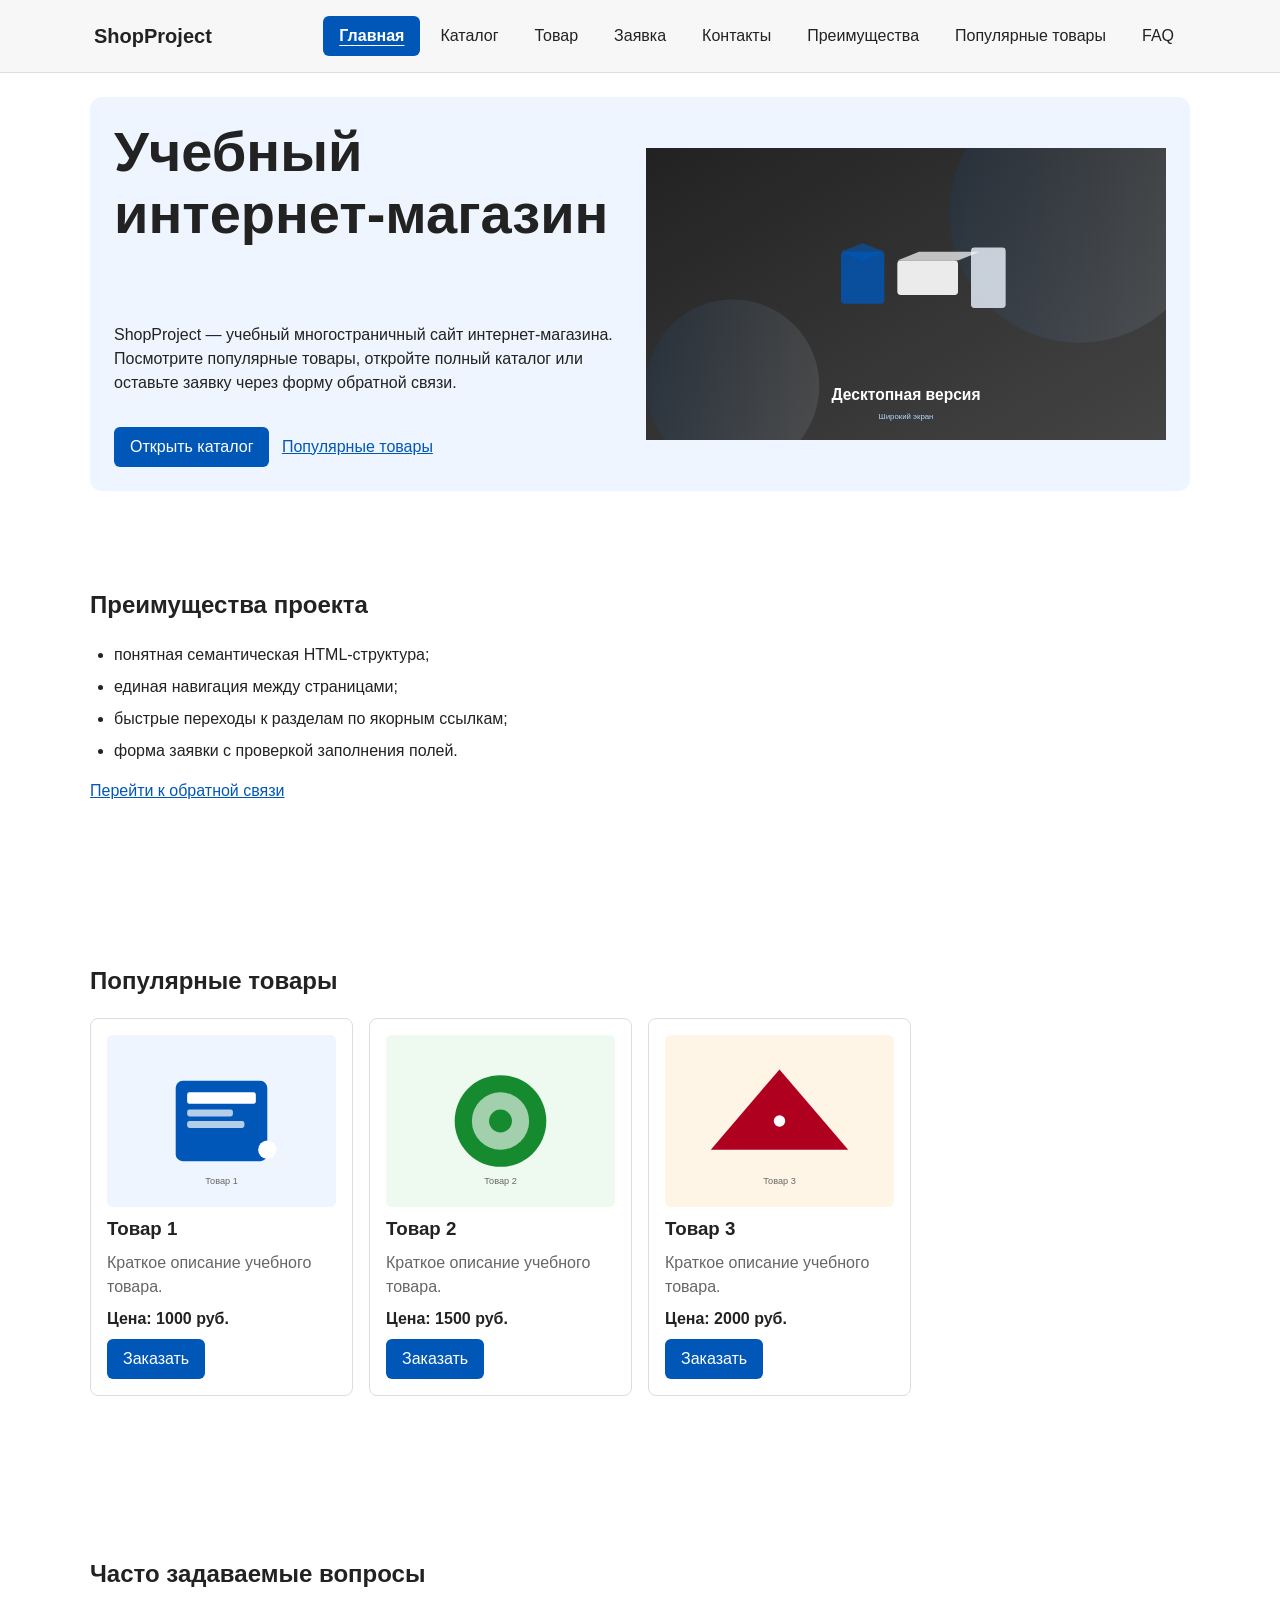
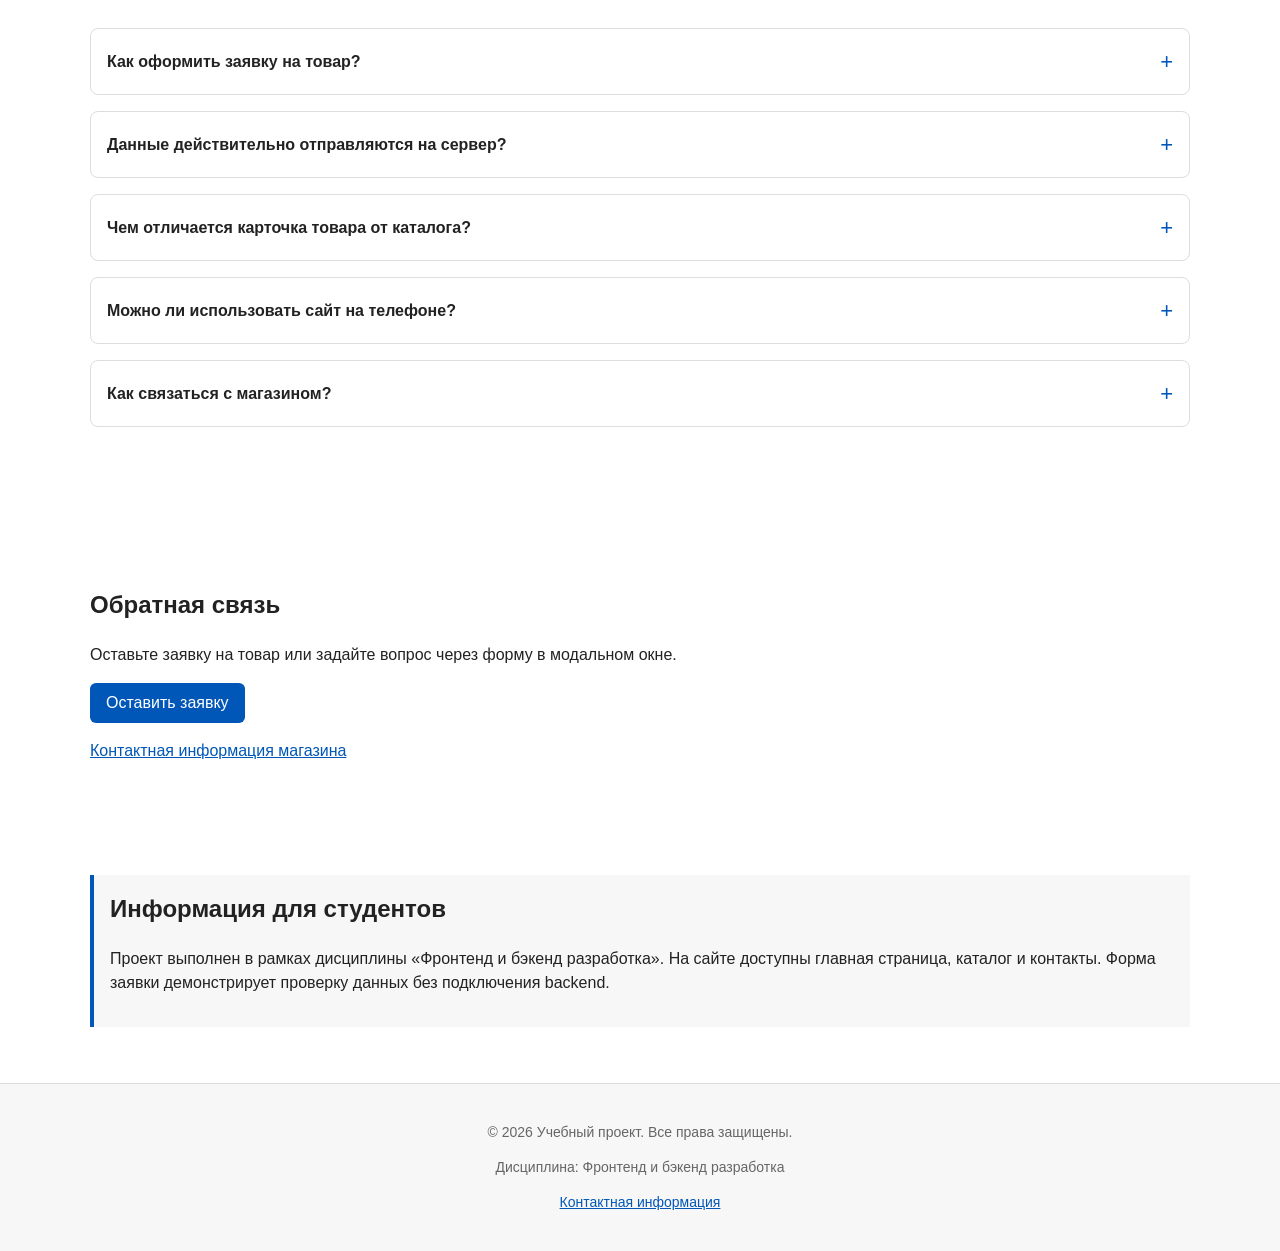
<file: index.html>
<!DOCTYPE html>
<html lang="ru">
<head>
  <meta charset="UTF-8">
  <meta name="viewport" content="width=device-width, initial-scale=1.0">
  <meta name="description" content="Учебный интернет-магазин ShopProject: популярные товары, преимущества проекта и форма обратной связи.">
  <title>Главная — Учебный интернет-магазин</title>
  <meta property="og:type" content="website">
  <meta property="og:locale" content="ru_RU">
  <meta property="og:site_name" content="ShopProject">
  <meta property="og:title" content="Главная — Учебный интернет-магазин">
  <meta property="og:description" content="Учебный интернет-магазин ShopProject: популярные товары, преимущества проекта и форма обратной связи.">
  <meta property="og:url" content="https://BroHeHosec.github.io/kr3-responsive-shop/">
  <meta property="og:image" content="https://BroHeHosec.github.io/kr3-responsive-shop/images/preview.svg">
  <meta property="og:image:width" content="1200">
  <meta property="og:image:height" content="630">
  <meta property="og:image:alt" content="ShopProject — учебный интернет-магазин">
  <link rel="stylesheet" href="css/style.css">
  <link rel="stylesheet" href="css/responsive.css">
  <script src="js/main.js" defer></script>
</head>
<body>
  <header class="site-header">
    <div class="site-header__inner">
      <a class="site-header__logo" href="index.html">ShopProject</a>
      <nav class="site-nav" aria-label="Основная навигация">
        <ul class="site-nav__list">
          <li class="site-nav__item">
            <a class="site-nav__link site-nav__link--active" href="index.html" aria-current="page">Главная</a>
          </li>
          <li class="site-nav__item">
            <a class="site-nav__link" href="catalog.html">Каталог</a>
          </li>
          <li class="site-nav__item">
            <a class="site-nav__link" href="product.html">Товар</a>
          </li>
          <li class="site-nav__item">
            <a class="site-nav__link" href="order.html">Заявка</a>
          </li>
          <li class="site-nav__item">
            <a class="site-nav__link" href="contacts.html">Контакты</a>
          </li>
          <li class="site-nav__item">
            <a class="site-nav__link" href="#advantages">Преимущества</a>
          </li>
          <li class="site-nav__item">
            <a class="site-nav__link" href="#popular">Популярные товары</a>
          </li>
          <li class="site-nav__item">
            <a class="site-nav__link" href="#faq">FAQ</a>
          </li>
        </ul>
      </nav>
    </div>
  </header>

  <main>
    <!-- Hero-блок с адаптивной сеткой и картинками <picture> -->
    <section class="hero">
      <div class="hero__content">
        <h1 class="hero__title">Учебный интернет-магазин</h1>
        <p class="hero__description">
          ShopProject — учебный многостраничный сайт интернет-магазина.
          Посмотрите популярные товары, откройте полный каталог
          или оставьте заявку через форму обратной связи.
        </p>
        <div>
          <a class="button button--primary" href="catalog.html">Открыть каталог</a>
          <a class="hero__link" href="#popular">Популярные товары</a>
        </div>
      </div>
      <picture>
        <source media="(min-width: 1200px)" srcset="images/hero-desktop.svg">
        <source media="(min-width: 768px)" srcset="images/hero-tablet.svg">
        <img
          class="hero__image"
          src="images/hero-mobile.svg"
          alt="Каталог учебных товаров"
          width="640"
          height="360"
          loading="lazy"
        >
      </picture>
    </section>

    <section class="section" id="advantages">
      <h2 class="section__title">Преимущества проекта</h2>
      <ul class="advantages__list">
        <li class="advantages__item">понятная семантическая HTML-структура;</li>
        <li class="advantages__item">единая навигация между страницами;</li>
        <li class="advantages__item">быстрые переходы к разделам по якорным ссылкам;</li>
        <li class="advantages__item">форма заявки с проверкой заполнения полей.</li>
      </ul>
      <a href="#contacts">Перейти к обратной связи</a>
    </section>

    <section class="section" id="popular">
      <h2 class="section__title">Популярные товары</h2>
      <div class="products-grid">
        <article class="product-card">
          <img
            class="product-card__image"
            src="images/product-1.svg"
            srcset="images/product-1.svg 400w"
            sizes="(max-width: 639px) 100vw, (max-width: 1023px) 50vw, 33vw"
            alt="Изображение товара 1"
            width="400"
            height="300"
            loading="lazy"
          >
          <h3 class="product-card__title">Товар 1</h3>
          <p class="product-card__description">Краткое описание учебного товара.</p>
          <p class="product-card__price">Цена: 1000 руб.</p>
          <button class="button button--primary product-card__button" type="button" data-product="Товар 1">
            Заказать
          </button>
        </article>

        <article class="product-card">
          <img
            class="product-card__image"
            src="images/product-2.svg"
            srcset="images/product-2.svg 400w"
            sizes="(max-width: 639px) 100vw, (max-width: 1023px) 50vw, 33vw"
            alt="Изображение товара 2"
            width="400"
            height="300"
            loading="lazy"
          >
          <h3 class="product-card__title">Товар 2</h3>
          <p class="product-card__description">Краткое описание учебного товара.</p>
          <p class="product-card__price">Цена: 1500 руб.</p>
          <button class="button button--primary product-card__button" type="button" data-product="Товар 2">
            Заказать
          </button>
        </article>

        <article class="product-card">
          <img
            class="product-card__image"
            src="images/product-3.svg"
            srcset="images/product-3.svg 400w"
            sizes="(max-width: 639px) 100vw, (max-width: 1023px) 50vw, 33vw"
            alt="Изображение товара 3"
            width="400"
            height="300"
            loading="lazy"
          >
          <h3 class="product-card__title">Товар 3</h3>
          <p class="product-card__description">Краткое описание учебного товара.</p>
          <p class="product-card__price">Цена: 2000 руб.</p>
          <button class="button button--primary product-card__button" type="button" data-product="Товар 3">
            Заказать
          </button>
        </article>
      </div>
    </section>

    <section class="section faq" id="faq">
      <h2 class="section__title">Часто задаваемые вопросы</h2>

      <details class="faq__item">
        <summary class="faq__question">Как оформить заявку на товар?</summary>
        <div class="faq__answer">
          <p>
            Нажмите кнопку «Заказать» в карточке товара — откроется модальное окно
            с формой заявки. Либо перейдите на страницу
            <a href="order.html">Заявка</a> и заполните форму прямо на странице.
          </p>
        </div>
      </details>

      <details class="faq__item">
        <summary class="faq__question">Данные действительно отправляются на сервер?</summary>
        <div class="faq__answer">
          <p>
            Нет. Это учебный проект: форма проверяет заполнение полей и показывает
            сообщение об успехе, но данные никуда не отправляются — backend не подключён.
          </p>
        </div>
      </details>

      <details class="faq__item">
        <summary class="faq__question">Чем отличается карточка товара от каталога?</summary>
        <div class="faq__answer">
          <p>
            <a href="catalog.html">Каталог</a> показывает список товаров сеткой,
            а <a href="product.html">карточка товара</a> — подробную информацию
            о конкретной позиции: описание, цену и таблицу характеристик.
          </p>
        </div>
      </details>

      <details class="faq__item">
        <summary class="faq__question">Можно ли использовать сайт на телефоне?</summary>
        <div class="faq__answer">
          <p>
            Да. Сетка карточек и раскладка каталога адаптируются под ширину экрана:
            на узких устройствах карточки выстраиваются в одну колонку,
            а фильтры перемещаются над списком товаров.
          </p>
        </div>
      </details>

      <details class="faq__item">
        <summary class="faq__question">Как связаться с магазином?</summary>
        <div class="faq__answer">
          <p>
            Телефон и e-mail указаны на <a href="contacts.html">странице контактов</a>.
            Там же можно перейти к форме заявки.
          </p>
        </div>
      </details>
    </section>

    <section class="section" id="contacts">
      <h2 class="section__title">Обратная связь</h2>
      <p>Оставьте заявку на товар или задайте вопрос через форму в модальном окне.</p>
      <button class="button button--primary" type="button" data-open-order>Оставить заявку</button>
      <p><a href="contacts.html">Контактная информация магазина</a></p>
      <p
        class="success-message"
        id="success-message"
        role="status"
        aria-live="polite"
        hidden
      >
        Заявка проверена. В учебной версии данные не отправляются на сервер.
      </p>
    </section>

    <aside class="aside-info">
      <h2 class="aside-info__title">Информация для студентов</h2>
      <p>
        Проект выполнен в рамках дисциплины «Фронтенд и бэкенд разработка».
        На сайте доступны главная страница, каталог и контакты.
        Форма заявки демонстрирует проверку данных без подключения backend.
      </p>
    </aside>
  </main>

  <footer class="site-footer">
    <div class="site-footer__inner">
      <p>&copy; 2026 Учебный проект. Все права защищены.</p>
      <p>Дисциплина: Фронтенд и бэкенд разработка</p>
      <p><a href="contacts.html">Контактная информация</a></p>
    </div>
  </footer>

  <!-- Модальное окно -->
  <dialog
    class="order-dialog"
    id="order-dialog"
    aria-labelledby="order-dialog-title"
    aria-describedby="order-dialog-description"
  >
    <h2 class="order-dialog__title" id="order-dialog-title" tabindex="-1" autofocus>Оформление заявки</h2>

    <p id="order-dialog-description" class="order-dialog__description">
      Заполните форму — мы свяжемся с вами для уточнения деталей заказа.
      Поля, отмеченные звёздочкой, обязательны.
    </p>

    <form class="order-form" id="order-form" action="#" method="post" novalidate>
      <input id="selected-product" name="selected-product" type="hidden">

      <div class="order-form__field">
        <label class="order-form__label" for="order-name">Имя *</label>
        <input
          class="order-form__input"
          id="order-name"
          name="name"
          type="text"
          placeholder="Введите ваше имя"
          minlength="2"
          autocomplete="given-name"
          required
          aria-required="true"
          aria-invalid="false"
        >
      </div>

      <div class="order-form__field">
        <label class="order-form__label" for="order-email">E-mail *</label>
        <input
          class="order-form__input"
          id="order-email"
          name="email"
          type="email"
          placeholder="example@mail.ru"
          autocomplete="email"
          required
          aria-required="true"
          aria-invalid="false"
        >
      </div>

      <div class="order-form__field">
        <label class="order-form__label" for="order-phone">Телефон *</label>
        <input
          class="order-form__input"
          id="order-phone"
          name="phone"
          type="tel"
          inputmode="tel"
          placeholder="+7 (900) 000-00-00"
          pattern="^\+7 \(\d{3}\) \d{3}-\d{2}-\d{2}$"
          autocomplete="tel"
          required
          aria-required="true"
          aria-invalid="false"
          aria-describedby="order-phone-hint"
        >
        <small class="order-form__hint" id="order-phone-hint">Формат: +7 (900) 000-00-00</small>
      </div>

      <div class="order-form__field">
        <label class="order-form__label" for="order-date">Дата связи</label>
        <input
          class="order-form__input"
          id="order-date"
          name="date"
          type="date"
          aria-invalid="false"
        >
      </div>

      <div class="order-form__field">
        <label class="order-form__label" for="order-topic">Тема заявки *</label>
        <select
          class="order-form__input"
          id="order-topic"
          name="topic"
          required
          aria-required="true"
          aria-invalid="false"
        >
          <option value="">Выберите тему</option>
          <option value="product">Заказ товара</option>
          <option value="consultation">Консультация</option>
          <option value="delivery">Доставка</option>
        </select>
      </div>

      <div class="order-form__field order-form__field--wide">
        <label class="order-form__label" for="order-comment">Комментарий</label>
        <textarea
          class="order-form__input order-form__textarea"
          id="order-comment"
          name="comment"
          rows="4"
          placeholder="Укажите дополнительную информацию"
          aria-invalid="false"
        ></textarea>
      </div>

      <div class="order-form__field order-form__field--checkbox">
        <label class="order-form__label order-form__label--checkbox">
          <input
            id="order-agreement"
            name="agreement"
            type="checkbox"
            required
            aria-required="true"
            aria-invalid="false"
          >
          Я согласен на обработку данных *
        </label>
      </div>

      <div class="order-form__actions">
        <button class="button button--secondary" type="button" id="close-order-dialog">Закрыть</button>
        <button class="button button--primary" type="submit">Отправить заявку</button>
      </div>
    </form>
  </dialog>

  <button class="to-top" type="button" aria-label="Наверх" hidden>↑</button>
</body>
</html>
</file>
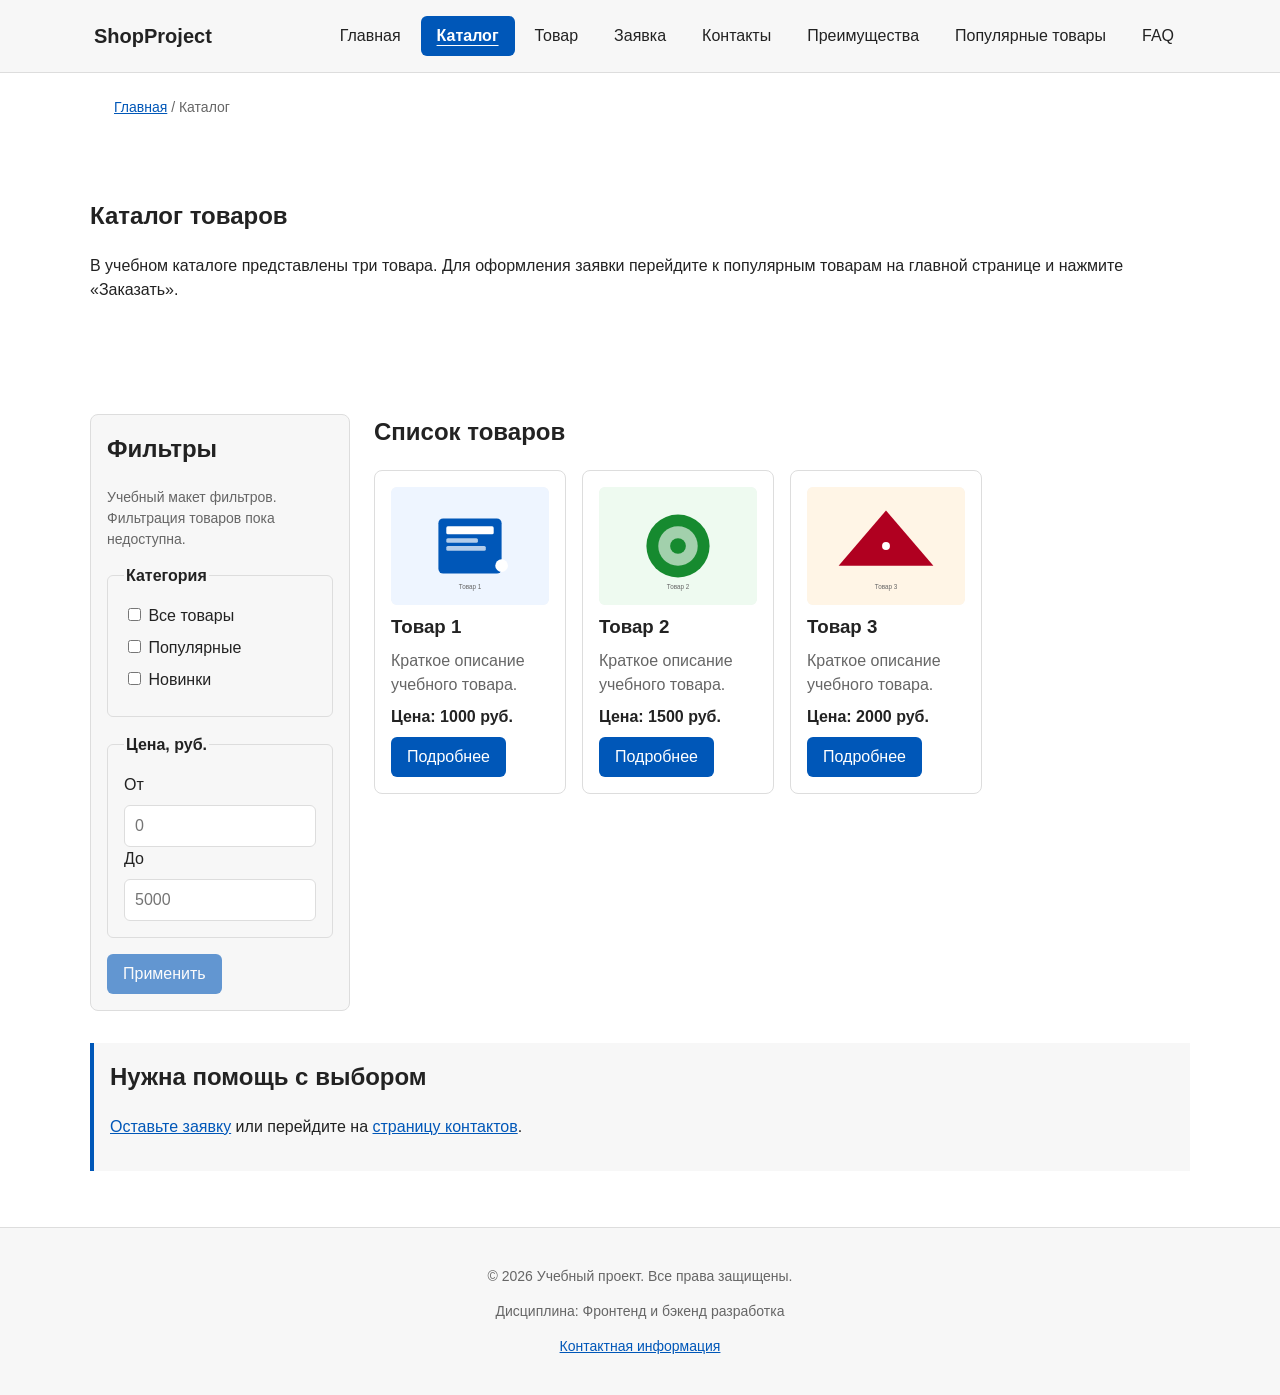
<file: catalog.html>
<!DOCTYPE html>
<html lang="ru">
<head>
  <meta charset="UTF-8">
  <meta name="viewport" content="width=device-width, initial-scale=1.0">
  <meta name="description" content="Каталог товаров ShopProject: описания, цены и переход к оформлению заявки на главной странице.">
  <title>Каталог товаров — Учебный интернет-магазин</title>
  <meta property="og:type" content="website">
  <meta property="og:locale" content="ru_RU">
  <meta property="og:site_name" content="ShopProject">
  <meta property="og:title" content="Каталог товаров — Учебный интернет-магазин">
  <meta property="og:description" content="Каталог товаров ShopProject: описания, цены и переход к оформлению заявки на главной странице.">
  <meta property="og:url" content="https://BroHeHosec.github.io/kr3-responsive-shop/catalog.html">
  <meta property="og:image" content="https://BroHeHosec.github.io/kr3-responsive-shop/images/preview.svg">
  <meta property="og:image:width" content="1200">
  <meta property="og:image:height" content="630">
  <meta property="og:image:alt" content="ShopProject — учебный интернет-магазин">
  <link rel="stylesheet" href="css/style.css">
  <link rel="stylesheet" href="css/responsive.css">
  <script src="js/main.js" defer></script>
</head>
<body>
  <header class="site-header">
    <div class="site-header__inner">
      <a class="site-header__logo" href="index.html">ShopProject</a>
      <nav class="site-nav" aria-label="Основная навигация">
        <ul class="site-nav__list">
          <li class="site-nav__item">
            <a class="site-nav__link" href="index.html">Главная</a>
          </li>
          <li class="site-nav__item">
            <a class="site-nav__link site-nav__link--active" href="catalog.html" aria-current="page">Каталог</a>
          </li>
          <li class="site-nav__item">
            <a class="site-nav__link" href="product.html">Товар</a>
          </li>
          <li class="site-nav__item">
            <a class="site-nav__link" href="order.html">Заявка</a>
          </li>
          <li class="site-nav__item">
            <a class="site-nav__link" href="contacts.html">Контакты</a>
          </li>
          <li class="site-nav__item">
            <a class="site-nav__link" href="index.html#advantages">Преимущества</a>
          </li>
          <li class="site-nav__item">
            <a class="site-nav__link" href="index.html#popular">Популярные товары</a>
          </li>
          <li class="site-nav__item">
            <a class="site-nav__link" href="index.html#faq">FAQ</a>
          </li>
        </ul>
      </nav>
    </div>
  </header>

  <main>
    <nav class="breadcrumbs" aria-label="Хлебные крошки">
      <a class="breadcrumbs__link" href="index.html">Главная</a>
      <span class="breadcrumbs__current" aria-current="page">Каталог</span>
    </nav>

    <section class="section">
      <h1 class="section__title">Каталог товаров</h1>
      <p>
        В учебном каталоге представлены три товара.
        Для оформления заявки перейдите к популярным товарам
        на главной странице и нажмите «Заказать».
      </p>
    </section>

    <div class="catalog-layout">
      <aside class="catalog-filters" aria-labelledby="filters-title">
        <h2 class="catalog-filters__title" id="filters-title">Фильтры</h2>
        <p id="filters-note" class="catalog-filters__note">
          Учебный макет фильтров. Фильтрация товаров пока недоступна.
        </p>
        <form class="catalog-filters__form" action="catalog.html" method="get" aria-describedby="filters-note">
          <fieldset class="catalog-filters__group">
            <legend class="catalog-filters__legend">Категория</legend>
            <label class="catalog-filters__option">
              <input type="checkbox" name="category" value="all">
              Все товары
            </label>
            <label class="catalog-filters__option">
              <input type="checkbox" name="category" value="popular">
              Популярные
            </label>
            <label class="catalog-filters__option">
              <input type="checkbox" name="category" value="new">
              Новинки
            </label>
          </fieldset>

          <fieldset class="catalog-filters__group">
            <legend class="catalog-filters__legend">Цена, руб.</legend>
            <label class="catalog-filters__label" for="price-from">От</label>
            <input class="catalog-filters__input" id="price-from" name="price-from" type="number" min="0" placeholder="0">
            <label class="catalog-filters__label" for="price-to">До</label>
            <input class="catalog-filters__input" id="price-to" name="price-to" type="number" min="0" placeholder="5000">
          </fieldset>

          <button class="button button--primary" type="submit" disabled>Применить</button>
        </form>
      </aside>

      <section class="catalog-products" aria-labelledby="products-title">
        <h2 class="catalog-products__title" id="products-title">Список товаров</h2>
        <div class="products-grid">
          <article class="product-card">
            <img
              class="product-card__image"
              src="images/product-1.svg"
              srcset="images/product-1.svg 400w"
              sizes="(max-width: 767px) 100vw, (max-width: 1023px) 50vw, 33vw"
              alt="Изображение товара 1"
              width="400"
              height="300"
              loading="lazy"
            >
            <h3 class="product-card__title">Товар 1</h3>
            <p class="product-card__description">Краткое описание учебного товара.</p>
            <p class="product-card__price">Цена: 1000 руб.</p>
            <a class="button button--primary product-card__link" href="product.html">Подробнее</a>
          </article>

          <article class="product-card">
            <img
              class="product-card__image"
              src="images/product-2.svg"
              srcset="images/product-2.svg 400w"
              sizes="(max-width: 767px) 100vw, (max-width: 1023px) 50vw, 33vw"
              alt="Изображение товара 2"
              width="400"
              height="300"
              loading="lazy"
            >
            <h3 class="product-card__title">Товар 2</h3>
            <p class="product-card__description">Краткое описание учебного товара.</p>
            <p class="product-card__price">Цена: 1500 руб.</p>
            <a class="button button--primary product-card__link" href="product.html">Подробнее</a>
          </article>

          <article class="product-card">
            <img
              class="product-card__image"
              src="images/product-3.svg"
              srcset="images/product-3.svg 400w"
              sizes="(max-width: 767px) 100vw, (max-width: 1023px) 50vw, 33vw"
              alt="Изображение товара 3"
              width="400"
              height="300"
              loading="lazy"
            >
            <h3 class="product-card__title">Товар 3</h3>
            <p class="product-card__description">Краткое описание учебного товара.</p>
            <p class="product-card__price">Цена: 2000 руб.</p>
            <a class="button button--primary product-card__link" href="product.html">Подробнее</a>
          </article>
        </div>
      </section>
    </div>

    <aside class="aside-info">
      <h2 class="aside-info__title">Нужна помощь с выбором</h2>
      <p>
        <a href="order.html">Оставьте заявку</a>
        или перейдите на <a href="contacts.html">страницу контактов</a>.
      </p>
    </aside>
  </main>

  <footer class="site-footer">
    <div class="site-footer__inner">
      <p>&copy; 2026 Учебный проект. Все права защищены.</p>
      <p>Дисциплина: Фронтенд и бэкенд разработка</p>
      <p><a href="contacts.html">Контактная информация</a></p>
    </div>
  </footer>

  <button class="to-top" type="button" aria-label="Наверх" hidden>↑</button>
</body>
</html>
</file>
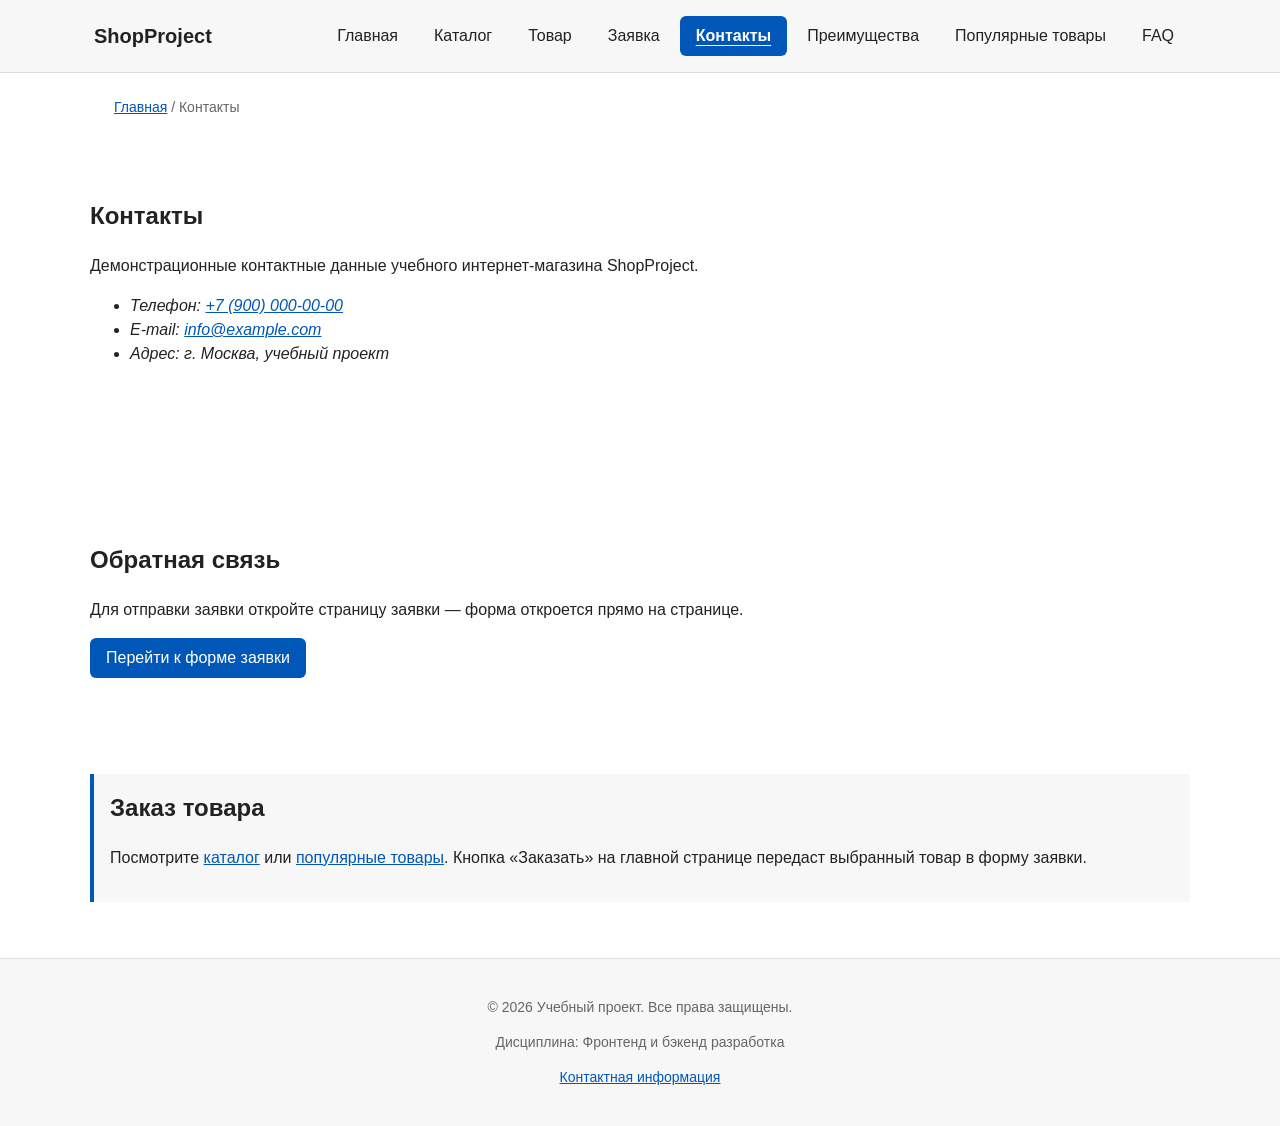
<file: contacts.html>
<!DOCTYPE html>
<html lang="ru">
<head>
  <meta charset="UTF-8">
  <meta name="viewport" content="width=device-width, initial-scale=1.0">
  <meta name="description" content="Контакты учебного магазина ShopProject: телефон, электронная почта, адрес и переход к форме обратной связи.">
  <title>Контакты — Учебный интернет-магазин</title>
  <meta property="og:type" content="website">
  <meta property="og:locale" content="ru_RU">
  <meta property="og:site_name" content="ShopProject">
  <meta property="og:title" content="Контакты — Учебный интернет-магазин">
  <meta property="og:description" content="Контакты учебного магазина ShopProject: телефон, электронная почта, адрес и переход к форме обратной связи.">
  <meta property="og:url" content="https://BroHeHosec.github.io/kr3-responsive-shop/contacts.html">
  <meta property="og:image" content="https://BroHeHosec.github.io/kr3-responsive-shop/images/preview.svg">
  <meta property="og:image:width" content="1200">
  <meta property="og:image:height" content="630">
  <meta property="og:image:alt" content="ShopProject — учебный интернет-магазин">
  <link rel="stylesheet" href="css/style.css">
  <link rel="stylesheet" href="css/responsive.css">
  <script src="js/main.js" defer></script>
</head>
<body>
  <header class="site-header">
    <div class="site-header__inner">
      <a class="site-header__logo" href="index.html">ShopProject</a>
      <nav class="site-nav" aria-label="Основная навигация">
        <ul class="site-nav__list">
          <li class="site-nav__item">
            <a class="site-nav__link" href="index.html">Главная</a>
          </li>
          <li class="site-nav__item">
            <a class="site-nav__link" href="catalog.html">Каталог</a>
          </li>
          <li class="site-nav__item">
            <a class="site-nav__link" href="product.html">Товар</a>
          </li>
          <li class="site-nav__item">
            <a class="site-nav__link" href="order.html">Заявка</a>
          </li>
          <li class="site-nav__item">
            <a class="site-nav__link site-nav__link--active" href="contacts.html" aria-current="page">Контакты</a>
          </li>
          <li class="site-nav__item">
            <a class="site-nav__link" href="index.html#advantages">Преимущества</a>
          </li>
          <li class="site-nav__item">
            <a class="site-nav__link" href="index.html#popular">Популярные товары</a>
          </li>
          <li class="site-nav__item">
            <a class="site-nav__link" href="index.html#faq">FAQ</a>
          </li>
        </ul>
      </nav>
    </div>
  </header>

  <main>
    <nav class="breadcrumbs" aria-label="Хлебные крошки">
      <a class="breadcrumbs__link" href="index.html">Главная</a>
      <span class="breadcrumbs__current" aria-current="page">Контакты</span>
    </nav>

    <section class="section">
      <h1 class="section__title">Контакты</h1>
      <p>Демонстрационные контактные данные учебного интернет-магазина ShopProject.</p>
      <address class="contact-details">
        <ul class="contact-details__list">
          <li class="contact-details__item">Телефон: <a href="tel:+79000000000">+7 (900) 000-00-00</a></li>
          <li class="contact-details__item">E-mail: <a href="mailto:info@example.com">info@example.com</a></li>
          <li class="contact-details__item">Адрес: г. Москва, учебный проект</li>
        </ul>
      </address>
    </section>

    <section class="section" id="feedback">
      <h2 class="section__title">Обратная связь</h2>
      <p>
        Для отправки заявки откройте страницу заявки — форма откроется прямо на странице.
      </p>
      <a class="button button--primary" href="order.html">Перейти к форме заявки</a>
    </section>

    <aside class="aside-info">
      <h2 class="aside-info__title">Заказ товара</h2>
      <p>
        Посмотрите <a href="catalog.html">каталог</a> или
        <a href="index.html#popular">популярные товары</a>.
        Кнопка «Заказать» на главной странице передаст выбранный товар в форму заявки.
      </p>
    </aside>
  </main>

  <footer class="site-footer">
    <div class="site-footer__inner">
      <p>&copy; 2026 Учебный проект. Все права защищены.</p>
      <p>Дисциплина: Фронтенд и бэкенд разработка</p>
      <p><a href="contacts.html">Контактная информация</a></p>
    </div>
  </footer>

  <button class="to-top" type="button" aria-label="Наверх" hidden>↑</button>
</body>
</html>
</file>
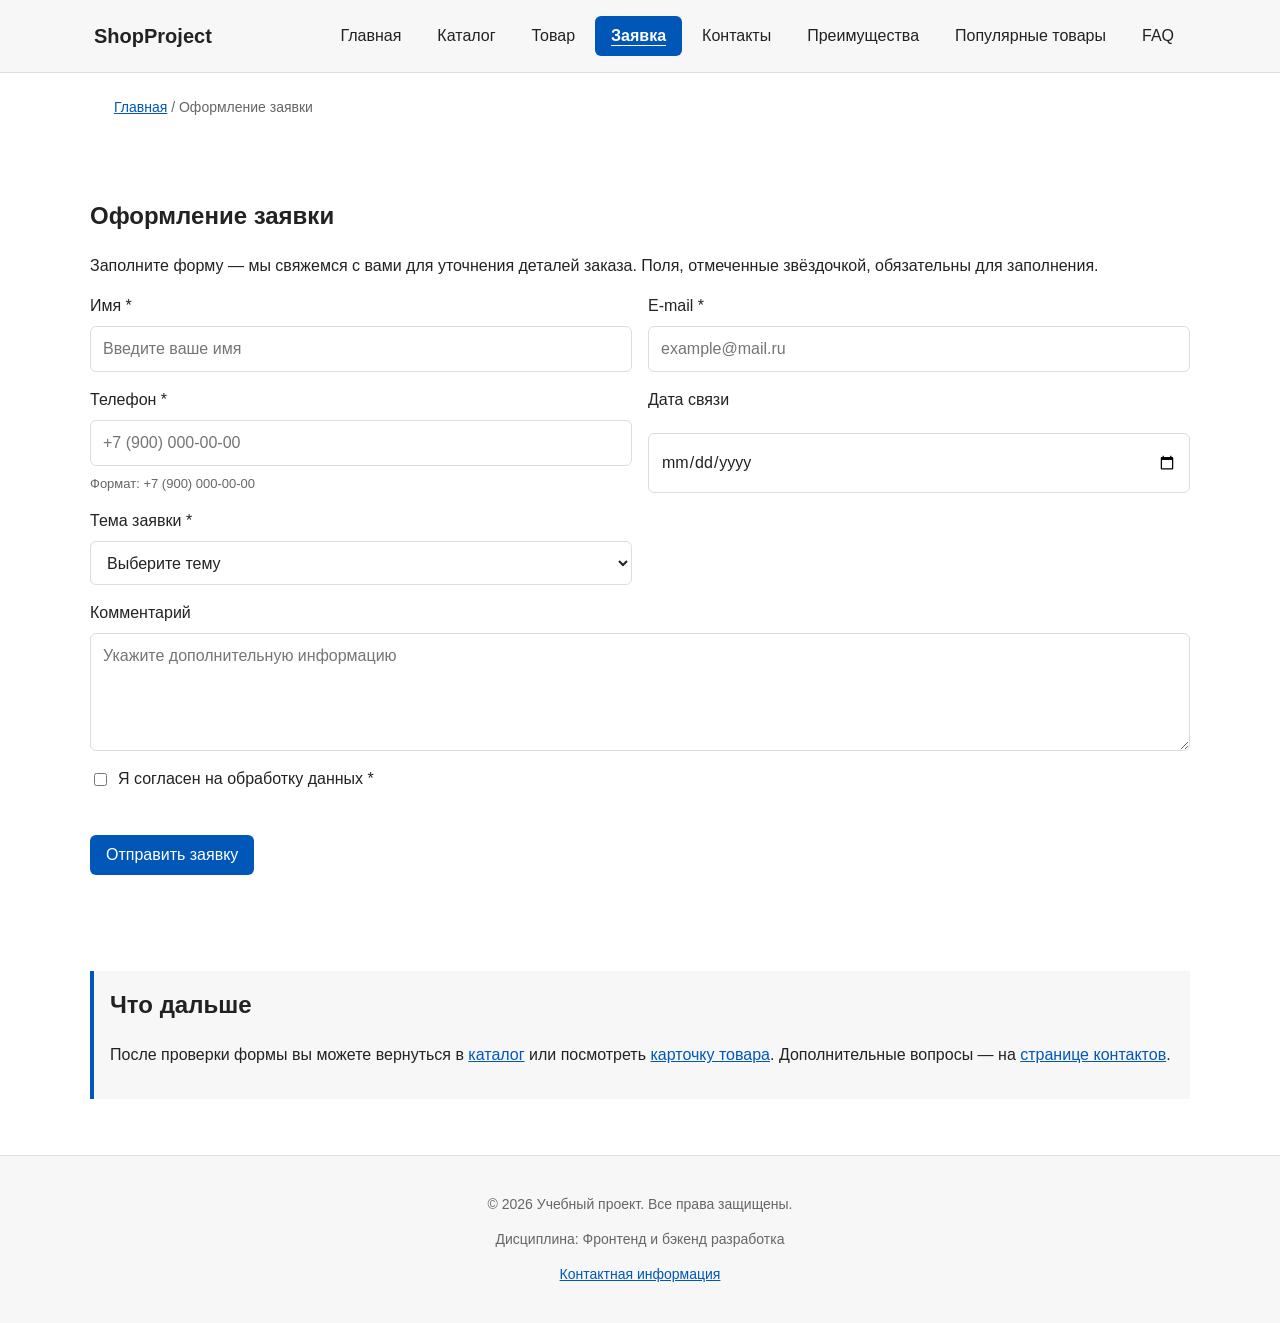
<file: order.html>
<!DOCTYPE html>
<html lang="ru">
<head>
  <meta charset="UTF-8">
  <meta name="viewport" content="width=device-width, initial-scale=1.0">
  <meta name="description" content="Оформление заявки на товар ShopProject: форма заявки с проверкой полей и сообщением об успешной отправке.">
  <title>Оформление заявки — Учебный интернет-магазин</title>
  <meta property="og:type" content="website">
  <meta property="og:locale" content="ru_RU">
  <meta property="og:site_name" content="ShopProject">
  <meta property="og:title" content="Оформление заявки — Учебный интернет-магазин">
  <meta property="og:description" content="Оформление заявки на товар ShopProject: форма заявки с проверкой полей и сообщением об успешной отправке.">
  <meta property="og:url" content="https://BroHeHosec.github.io/kr3-responsive-shop/order.html">
  <meta property="og:image" content="https://BroHeHosec.github.io/kr3-responsive-shop/images/preview.svg">
  <meta property="og:image:width" content="1200">
  <meta property="og:image:height" content="630">
  <meta property="og:image:alt" content="ShopProject — учебный интернет-магазин">
  <link rel="stylesheet" href="css/style.css">
  <link rel="stylesheet" href="css/responsive.css">
  <script src="js/main.js" defer></script>
</head>
<body>
  <header class="site-header">
    <div class="site-header__inner">
      <a class="site-header__logo" href="index.html">ShopProject</a>
      <nav class="site-nav" aria-label="Основная навигация">
        <ul class="site-nav__list">
          <li class="site-nav__item">
            <a class="site-nav__link" href="index.html">Главная</a>
          </li>
          <li class="site-nav__item">
            <a class="site-nav__link" href="catalog.html">Каталог</a>
          </li>
          <li class="site-nav__item">
            <a class="site-nav__link" href="product.html">Товар</a>
          </li>
          <li class="site-nav__item">
            <a class="site-nav__link site-nav__link--active" href="order.html" aria-current="page">Заявка</a>
          </li>
          <li class="site-nav__item">
            <a class="site-nav__link" href="contacts.html">Контакты</a>
          </li>
          <li class="site-nav__item">
            <a class="site-nav__link" href="index.html#advantages">Преимущества</a>
          </li>
          <li class="site-nav__item">
            <a class="site-nav__link" href="index.html#popular">Популярные товары</a>
          </li>
          <li class="site-nav__item">
            <a class="site-nav__link" href="index.html#faq">FAQ</a>
          </li>
        </ul>
      </nav>
    </div>
  </header>

  <main>
    <nav class="breadcrumbs" aria-label="Хлебные крошки">
      <a class="breadcrumbs__link" href="index.html">Главная</a>
      <span class="breadcrumbs__current" aria-current="page">Оформление заявки</span>
    </nav>

    <section class="section order-page">
      <h1 class="section__title">Оформление заявки</h1>
      <p class="order-page__lead">
        Заполните форму — мы свяжемся с вами для уточнения деталей заказа.
        Поля, отмеченные звёздочкой, обязательны для заполнения.
      </p>

      <form class="order-form" id="order-form-page" action="#" method="post" novalidate>
        <input id="selected-product-page" name="selected-product" type="hidden">

        <div class="order-form__field">
          <label class="order-form__label" for="page-order-name">Имя *</label>
          <input
            class="order-form__input"
            id="page-order-name"
            name="name"
            type="text"
            placeholder="Введите ваше имя"
            minlength="2"
            autocomplete="given-name"
            required
            aria-required="true"
            aria-invalid="false"
          >
        </div>

        <div class="order-form__field">
          <label class="order-form__label" for="page-order-email">E-mail *</label>
          <input
            class="order-form__input"
            id="page-order-email"
            name="email"
            type="email"
            placeholder="example@mail.ru"
            autocomplete="email"
            required
            aria-required="true"
            aria-invalid="false"
          >
        </div>

        <div class="order-form__field">
          <label class="order-form__label" for="page-order-phone">Телефон *</label>
          <input
            class="order-form__input"
            id="page-order-phone"
            name="phone"
            type="tel"
            inputmode="tel"
            placeholder="+7 (900) 000-00-00"
            pattern="^\+7 \(\d{3}\) \d{3}-\d{2}-\d{2}$"
            autocomplete="tel"
            required
            aria-required="true"
            aria-invalid="false"
            aria-describedby="page-order-phone-hint"
          >
          <small class="order-form__hint" id="page-order-phone-hint">Формат: +7 (900) 000-00-00</small>
        </div>

        <div class="order-form__field">
          <label class="order-form__label" for="page-order-date">Дата связи</label>
          <input
            class="order-form__input"
            id="page-order-date"
            name="date"
            type="date"
            aria-invalid="false"
          >
        </div>

        <div class="order-form__field">
          <label class="order-form__label" for="page-order-topic">Тема заявки *</label>
          <select
            class="order-form__input"
            id="page-order-topic"
            name="topic"
            required
            aria-required="true"
            aria-invalid="false"
          >
            <option value="">Выберите тему</option>
            <option value="product">Заказ товара</option>
            <option value="consultation">Консультация</option>
            <option value="delivery">Доставка</option>
          </select>
        </div>

        <!-- Добавлен класс order-form__field--wide для растягивания на 2 колонки -->
        <div class="order-form__field order-form__field--wide">
          <label class="order-form__label" for="page-order-comment">Комментарий</label>
          <textarea
            class="order-form__input order-form__textarea"
            id="page-order-comment"
            name="comment"
            rows="4"
            placeholder="Укажите дополнительную информацию"
            aria-invalid="false"
          ></textarea>
        </div>

        <div class="order-form__field order-form__field--checkbox">
          <label class="order-form__label order-form__label--checkbox">
            <input
              id="page-order-agreement"
              name="agreement"
              type="checkbox"
              required
              aria-required="true"
              aria-invalid="false"
            >
            Я согласен на обработку данных *
          </label>
        </div>

        <div class="order-form__actions">
          <button class="button button--primary" type="submit">Отправить заявку</button>
        </div>
      </form>

      <p
        class="success-message"
        id="success-message-page"
        role="status"
        aria-live="polite"
        hidden
      >
        Заявка проверена. В учебной версии данные не отправляются на сервер.
      </p>
    </section>

    <aside class="aside-info">
      <h2 class="aside-info__title">Что дальше</h2>
      <p>
        После проверки формы вы можете вернуться в
        <a href="catalog.html">каталог</a> или посмотреть
        <a href="product.html">карточку товара</a>.
        Дополнительные вопросы — на <a href="contacts.html">странице контактов</a>.
      </p>
    </aside>
  </main>

  <footer class="site-footer">
    <div class="site-footer__inner">
      <p>&copy; 2026 Учебный проект. Все права защищены.</p>
      <p>Дисциплина: Фронтенд и бэкенд разработка</p>
      <p><a href="contacts.html">Контактная информация</a></p>
    </div>
  </footer>

  <button class="to-top" type="button" aria-label="Наверх" hidden>↑</button>
</body>
</html>
</file>
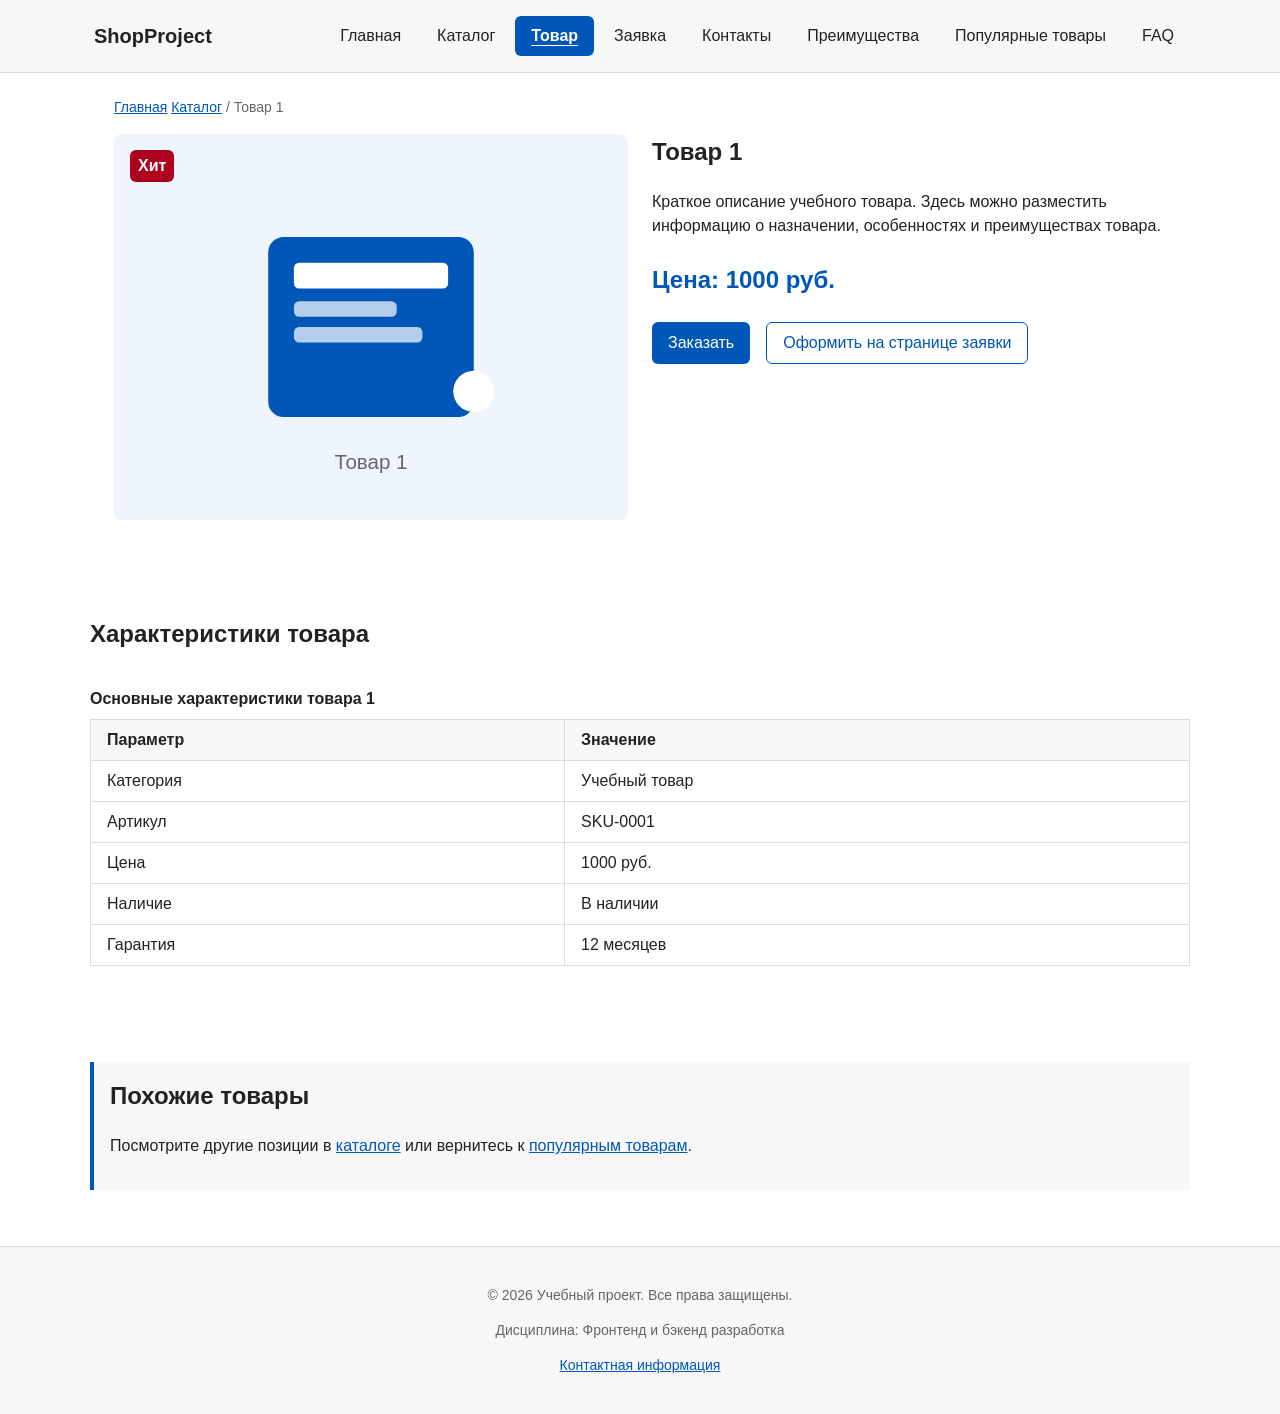
<file: product.html>
<!DOCTYPE html>
<html lang="ru">
<head>
  <meta charset="UTF-8">
  <meta name="viewport" content="width=device-width, initial-scale=1.0">
  <meta name="description" content="Карточка товара ShopProject: описание, характеристики, цена и оформление заявки.">
  <title>Карточка товара — Учебный интернет-магазин</title>
  <meta property="og:type" content="website">
  <meta property="og:locale" content="ru_RU">
  <meta property="og:site_name" content="ShopProject">
  <meta property="og:title" content="Карточка товара — Учебный интернет-магазин">
  <meta property="og:description" content="Карточка товара ShopProject: описание, характеристики, цена и оформление заявки.">
  <meta property="og:url" content="https://BroHeHosec.github.io/kr3-responsive-shop/product.html">
  <meta property="og:image" content="https://BroHeHosec.github.io/kr3-responsive-shop/images/preview.svg">
  <meta property="og:image:width" content="1200">
  <meta property="og:image:height" content="630">
  <meta property="og:image:alt" content="ShopProject — учебный интернет-магазин">
  <link rel="stylesheet" href="css/style.css">
  <link rel="stylesheet" href="css/responsive.css">
  <script src="js/main.js" defer></script>
</head>
<body>
  <header class="site-header">
    <div class="site-header__inner">
      <a class="site-header__logo" href="index.html">ShopProject</a>
      <nav class="site-nav" aria-label="Основная навигация">
        <ul class="site-nav__list">
          <li class="site-nav__item">
            <a class="site-nav__link" href="index.html">Главная</a>
          </li>
          <li class="site-nav__item">
            <a class="site-nav__link" href="catalog.html">Каталог</a>
          </li>
          <li class="site-nav__item">
            <a class="site-nav__link site-nav__link--active" href="product.html" aria-current="page">Товар</a>
          </li>
          <li class="site-nav__item">
            <a class="site-nav__link" href="order.html">Заявка</a>
          </li>
          <li class="site-nav__item">
            <a class="site-nav__link" href="contacts.html">Контакты</a>
          </li>
          <li class="site-nav__item">
            <a class="site-nav__link" href="index.html#advantages">Преимущества</a>
          </li>
          <li class="site-nav__item">
            <a class="site-nav__link" href="index.html#popular">Популярные товары</a>
          </li>
          <li class="site-nav__item">
            <a class="site-nav__link" href="index.html#faq">FAQ</a>
          </li>
        </ul>
      </nav>
    </div>
  </header>

  <main>
    <nav class="breadcrumbs" aria-label="Хлебные крошки">
      <a class="breadcrumbs__link" href="index.html">Главная</a>
      <a class="breadcrumbs__link" href="catalog.html">Каталог</a>
      <span class="breadcrumbs__current" aria-current="page">Товар 1</span>
    </nav>

    <article class="product-detail">
      <div class="product-detail__image-wrap">
        <span class="product-detail__badge">Хит</span>
        <picture>
          <source
            media="(min-width: 1200px)"
            srcset="images/product-1.svg"
            type="image/svg+xml"
          >
          <source
            media="(min-width: 768px)"
            srcset="images/product-1.svg"
            type="image/svg+xml"
          >
          <img
            class="product-detail__image"
            src="images/product-1.svg"
            alt="Изображение товара 1"
            width="400"
            height="300"
            loading="lazy"
          >
        </picture>
      </div>

      <div class="product-detail__info">
        <h1 class="product-detail__title">Товар 1</h1>
        <p class="product-detail__description">
          Краткое описание учебного товара. Здесь можно разместить информацию
          о назначении, особенностях и преимуществах товара.
        </p>
        <p class="product-detail__price">Цена: 1000 руб.</p>

        <div class="product-detail__actions">
          <button
            class="button button--primary"
            type="button"
            data-open-order
            data-product="Товар 1"
          >
            Заказать
          </button>
          <a class="button button--secondary" href="order.html">Оформить на странице заявки</a>
        </div>
      </div>
    </article>

    <section class="section">
      <h2 class="section__title">Характеристики товара</h2>
      <!-- Обертка для горизонтальной прокрутки таблицы на мобильных -->
      <div class="table-wrapper">
        <table class="product-table">
          <caption>Основные характеристики товара 1</caption>
          <thead>
            <tr>
              <th scope="col">Параметр</th>
              <th scope="col">Значение</th>
            </tr>
          </thead>
          <tbody>
            <tr>
              <td>Категория</td>
              <td>Учебный товар</td>
            </tr>
            <tr>
              <td>Артикул</td>
              <td>SKU-0001</td>
            </tr>
            <tr>
              <td>Цена</td>
              <td>1000 руб.</td>
            </tr>
            <tr>
              <td>Наличие</td>
              <td>В наличии</td>
            </tr>
            <tr>
              <td>Гарантия</td>
              <td>12 месяцев</td>
            </tr>
          </tbody>
        </table>
      </div>
    </section>

    <aside class="aside-info">
      <h2 class="aside-info__title">Похожие товары</h2>
      <p>
        Посмотрите другие позиции в <a href="catalog.html">каталоге</a>
        или вернитесь к <a href="index.html#popular">популярным товарам</a>.
      </p>
    </aside>
  </main>

  <footer class="site-footer">
    <div class="site-footer__inner">
      <p>&copy; 2026 Учебный проект. Все права защищены.</p>
      <p>Дисциплина: Фронтенд и бэкенд разработка</p>
      <p><a href="contacts.html">Контактная информация</a></p>
    </div>
  </footer>

  <!-- Модальное окно -->
  <dialog
    class="order-dialog"
    id="order-dialog"
    aria-labelledby="order-dialog-title"
    aria-describedby="order-dialog-description"
  >
    <h2 class="order-dialog__title" id="order-dialog-title" tabindex="-1" autofocus>Оформление заявки</h2>

    <p id="order-dialog-description" class="order-dialog__description">
      Заполните форму — мы свяжемся с вами для уточнения деталей заказа.
      Поля, отмеченные звёздочкой, обязательны.
    </p>

    <form class="order-form" id="order-form" action="#" method="post" novalidate>
      <input id="selected-product" name="selected-product" type="hidden">

      <div class="order-form__field">
        <label class="order-form__label" for="order-name">Имя *</label>
        <input
          class="order-form__input"
          id="order-name"
          name="name"
          type="text"
          placeholder="Введите ваше имя"
          minlength="2"
          autocomplete="given-name"
          required
          aria-required="true"
          aria-invalid="false"
        >
      </div>

      <div class="order-form__field">
        <label class="order-form__label" for="order-email">E-mail *</label>
        <input
          class="order-form__input"
          id="order-email"
          name="email"
          type="email"
          placeholder="example@mail.ru"
          autocomplete="email"
          required
          aria-required="true"
          aria-invalid="false"
        >
      </div>

      <div class="order-form__field">
        <label class="order-form__label" for="order-phone">Телефон *</label>
        <input
          class="order-form__input"
          id="order-phone"
          name="phone"
          type="tel"
          inputmode="tel"
          placeholder="+7 (900) 000-00-00"
          pattern="^\+7 \(\d{3}\) \d{3}-\d{2}-\d{2}$"
          autocomplete="tel"
          required
          aria-required="true"
          aria-invalid="false"
          aria-describedby="order-phone-hint"
        >
        <small class="order-form__hint" id="order-phone-hint">Формат: +7 (900) 000-00-00</small>
      </div>

      <div class="order-form__field">
        <label class="order-form__label" for="order-topic">Тема заявки *</label>
        <select
          class="order-form__input"
          id="order-topic"
          name="topic"
          required
          aria-required="true"
          aria-invalid="false"
        >
          <option value="">Выберите тему</option>
          <option value="product">Заказ товара</option>
          <option value="consultation">Консультация</option>
          <option value="delivery">Доставка</option>
        </select>
      </div>

      <div class="order-form__field order-form__field--wide">
        <label class="order-form__label" for="order-comment">Комментарий</label>
        <textarea
          class="order-form__input order-form__textarea"
          id="order-comment"
          name="comment"
          rows="4"
          placeholder="Укажите дополнительную информацию"
          aria-invalid="false"
        ></textarea>
      </div>

      <div class="order-form__field order-form__field--checkbox">
        <label class="order-form__label order-form__label--checkbox">
          <input
            id="order-agreement"
            name="agreement"
            type="checkbox"
            required
            aria-required="true"
            aria-invalid="false"
          >
          Я согласен на обработку данных *
        </label>
      </div>

      <div class="order-form__actions">
        <button class="button button--secondary" type="button" id="close-order-dialog">Закрыть</button>
        <button class="button button--primary" type="submit">Отправить заявку</button>
      </div>
    </form>
  </dialog>

  <button class="to-top" type="button" aria-label="Наверх" hidden>↑</button>
</body>
</html>
</file>
<file: css/style.css>
/* ===============================
   1. Переменные проекта
   =============================== */
:root {
  --color-bg: #ffffff;
  --color-text: #222222;
  --color-muted: #666666;
  --color-primary: #0057b8;
  --color-primary-dark: #003f86;
  --color-border: #dddddd;
  --color-surface: #f7f7f7;
  --color-surface-accent: #eef5ff;
  --color-danger: #b00020;
  --color-success: #168a2f;
  --color-success-bg: #eefaf0;
  --color-white: #ffffff;

  --space-xs: 4px;
  --space-sm: 8px;
  --space-md: 16px;
  --space-lg: 24px;
  --space-xl: 32px;

  --radius-sm: 6px;
  --radius-md: 8px;
  --radius-lg: 12px;

  --container-width: 1100px;
}

/* ===============================
   2. Базовые стили
   =============================== */
* {
  box-sizing: border-box;
}

html {
  scroll-behavior: smooth;
}

body {
  margin: 0;
  font-family: Arial, sans-serif;
  line-height: 1.5;
  color: var(--color-text);
  background-color: var(--color-bg);
}

img {
  max-width: 100%;
  height: auto;
  display: block;
}

/* ===============================
   3. Общие элементы интерфейса
   =============================== */
a {
  color: var(--color-primary);
}

a:hover {
  color: var(--color-primary-dark);
}

a:focus-visible {
  outline: 2px solid var(--color-primary);
  outline-offset: 3px;
}

:target {
  outline: 2px dashed var(--color-primary);
  outline-offset: 4px;
}

@media (prefers-reduced-motion: reduce) {
  html {
    scroll-behavior: auto;
  }
}

/* ===============================
   4. Кнопки
   =============================== */
.button {
  display: inline-block;
  padding: var(--space-sm) var(--space-md);
  border: none;
  border-radius: var(--radius-sm);
  background-color: var(--color-primary);
  color: var(--color-white);
  font: inherit;
  text-decoration: none;
  cursor: pointer;
}

.button:hover {
  background-color: var(--color-primary-dark);
}

.button:focus-visible {
  outline: 2px solid var(--color-primary);
  outline-offset: 3px;
}

.button--primary {
  color: var(--color-white);
  background-color: var(--color-primary);
}

.button--primary:hover {
  background-color: var(--color-primary-dark);
}

.button--secondary {
  color: var(--color-primary);
  background-color: transparent;
  border: 1px solid var(--color-primary);
}

.button--secondary:hover {
  color: var(--color-white);
  background-color: var(--color-primary);
}

.button:disabled,
.button--disabled {
  opacity: 0.6;
  cursor: not-allowed;
}

/* ===============================
   5. Шапка сайта
   =============================== */
.site-header {
  position: sticky;
  top: 0;
  z-index: 10;
  padding: var(--space-lg);
  background-color: var(--color-surface);
}

.site-header__inner {
  display: flex;
  flex-wrap: wrap;
  align-items: center;
  justify-content: space-between;
  gap: var(--space-md);
  max-width: var(--container-width);
  margin: 0 auto;
}

.site-header__logo {
  font-weight: 700;
  color: var(--color-text);
  text-decoration: none;
}

.site-header__logo:hover {
  color: var(--color-primary);
}

/* ===============================
   6. Навигация
   =============================== */
.site-nav__list {
  display: flex;
  flex-wrap: wrap;
  justify-content: center;
  align-items: center;
  gap: var(--space-md);
  padding: 0;
  margin: 0;
  list-style: none;
}

.site-nav__item {
  margin: 0;
}

.site-nav__link {
  display: inline-block;
  padding: var(--space-sm) var(--space-md);
  color: var(--color-primary);
  text-decoration: none;
  border-radius: var(--radius-sm);
}

.site-nav__link:hover {
  color: var(--color-white);
  background-color: var(--color-primary);
}

.site-nav__link:focus-visible {
  outline: 2px solid var(--color-primary);
  outline-offset: 3px;
}

.site-nav__link--active {
  color: var(--color-primary-dark);
  font-weight: 700;
  text-decoration: underline;
  text-underline-offset: 4px;
}

.site-nav__link--active:hover {
  color: var(--color-white);
  background-color: var(--color-primary);
}

/* ===============================
   7. Хлебные крошки
   =============================== */
.breadcrumbs {
  max-width: var(--container-width);
  margin: 0 auto var(--space-md);
  padding: 0 var(--space-lg);
  font-size: 14px;
  color: var(--color-muted);
}

.breadcrumbs__link {
  color: var(--color-primary);
}

.breadcrumbs__current::before {
  content: " / ";
  color: var(--color-muted);
}

/* ===============================
   8. Основные области страницы
   =============================== */
main {
  padding: var(--space-lg);
}

.section {
  max-width: var(--container-width);
  margin: 0 auto var(--space-xl);
  scroll-margin-top: 140px;
}

.section__title {
  margin-top: 0;
}

/* ===============================
   9. Hero-блок
   =============================== */
.hero {
  max-width: var(--container-width);
  margin: 0 auto var(--space-xl);
  padding: var(--space-xl) var(--space-lg);
  background-color: var(--color-surface-accent);
  border-radius: var(--radius-lg);
}

.hero__title {
  margin-top: 0;
}

.hero__description {
  max-width: 60ch;
}

.hero__link {
  display: inline-block;
  margin: var(--space-sm);
}

/* ===============================
   10. Преимущества
   =============================== */
.advantages__list {
  padding-left: var(--space-lg);
}

.advantages__item {
  margin-bottom: var(--space-sm);
}

/* ===============================
   11. Сетка товаров
   =============================== */
.products-grid {
  display: grid;
  grid-template-columns: repeat(3, minmax(0, 1fr));
  gap: var(--space-lg);
}

/* ===============================
   12. Карточка товара
   =============================== */
.product-card {
  position: relative;
  display: flex;
  flex-direction: column;
  gap: var(--space-sm);
  min-width: 0;
  padding: var(--space-md);
  border: 1px solid var(--color-border);
  border-radius: var(--radius-md);
  background-color: var(--color-bg);
}

.product-card:hover {
  border-color: var(--color-primary);
}

.product-card--featured {
  border-color: var(--color-primary);
}

.product-card--discount {
  border-color: var(--color-danger);
}

.product-card__image {
  width: 100%;
  aspect-ratio: 4 / 3;
  object-fit: cover;
  border-radius: var(--radius-sm);
  background-color: var(--color-surface);
}

.product-card__title {
  margin: 0;
  color: var(--color-text);
}

.product-card__description {
  margin: 0;
  color: var(--color-muted);
}

.product-card__price {
  margin: 0;
  font-weight: 700;
}

.product-card--discount .product-card__price {
  color: var(--color-danger);
}

.product-card__button,
.product-card__link {
  align-self: flex-start;
  margin-top: auto;
}

.product-card__badge {
  position: absolute;
  top: var(--space-sm);
  right: var(--space-sm);
  z-index: 2;
  padding: 4px 8px;
  color: var(--color-white);
  background-color: var(--color-danger);
  border-radius: var(--radius-sm);
  font-size: 12px;
}

/* ===============================
   13. Каталог
   =============================== */
.catalog-layout {
  display: grid;
  grid-template-columns: 260px minmax(0, 1fr);
  grid-template-areas: "filters products";
  align-items: start;
  gap: var(--space-lg);
  max-width: var(--container-width);
  margin: 0 auto var(--space-xl);
  padding: 0 var(--space-lg);
}

.catalog-filters {
  grid-area: filters;
  min-width: 0;
  padding: var(--space-md);
  border: 1px solid var(--color-border);
  border-radius: var(--radius-md);
  background-color: var(--color-surface);
}

.catalog-filters__title {
  margin-top: 0;
}

.catalog-filters__note {
  color: var(--color-muted);
  font-size: 14px;
}

.catalog-filters__form {
  display: grid;
  gap: var(--space-md);
}

.catalog-filters__group {
  min-width: 0;
  margin: 0;
  padding: var(--space-md);
  border: 1px solid var(--color-border);
  border-radius: var(--radius-sm);
}

.catalog-filters__legend {
  font-weight: 700;
}

.catalog-filters__label,
.catalog-filters__option {
  display: block;
  margin-bottom: var(--space-sm);
}

.catalog-filters__input {
  width: 100%;
  padding: var(--space-sm) 10px;
  border: 1px solid var(--color-border);
  border-radius: var(--radius-sm);
  background-color: var(--color-bg);
  color: var(--color-text);
  font: inherit;
}

.catalog-filters__input:focus-visible {
  outline: 2px solid var(--color-primary);
  outline-offset: 3px;
}

.catalog-filters__form .button {
  justify-self: start;
}

.catalog-products {
  grid-area: products;
  min-width: 0;
}

.catalog-products__title {
  margin-top: 0;
}

/* ===============================
   14. Дополнительный блок aside
   =============================== */
.aside-info {
  max-width: var(--container-width);
  margin: 0 auto var(--space-xl);
  padding: var(--space-md);
  border-left: 4px solid var(--color-primary);
  background-color: var(--color-surface);
}

.aside-info__title {
  margin-top: 0;
}

/* ===============================
   15. Форма заявки
   =============================== */
.order-form__field {
  margin-bottom: var(--space-md);
}

.order-form__label {
  display: block;
  margin-bottom: var(--space-xs);
}

.order-form__input {
  width: 100%;
  padding: 10px 12px;
  border: 1px solid var(--color-border);
  border-radius: var(--radius-sm);
  background-color: var(--color-white);
  color: var(--color-text);
  font: inherit;
}

.order-form__input:focus {
  border-color: var(--color-primary);
}

.order-form__input:focus-visible {
  outline: 2px solid var(--color-primary);
  outline-offset: 3px;
}

.order-form__hint {
  display: block;
  margin-top: var(--space-xs);
  color: var(--color-muted);
  font-size: 13px;
}

.order-form__field--checkbox .order-form__label--checkbox {
  display: flex;
  align-items: center;
  gap: var(--space-sm);
}

.order-form__field--checkbox input[type="checkbox"] {
  width: auto;
}

.order-form__actions {
  display: flex;
  gap: var(--space-md);
  margin-top: var(--space-lg);
}

/* ===============================
   16. Модальное окно
   =============================== */
.order-dialog {
  padding: var(--space-lg);
  border: none;
  border-radius: var(--radius-lg);
  box-shadow: 0 4px 12px rgba(0,0,0,0.15);
}

.order-dialog::backdrop {
  background-color: rgba(0, 0, 0, 0.5);
}

.order-dialog__title {
  margin-top: 0;
}

.order-dialog__description {
  color: var(--color-muted);
  margin-bottom: var(--space-lg);
}

/* ===============================
   17. Подвал
   =============================== */
.site-footer {
  padding: var(--space-lg);
  background-color: var(--color-surface);
  border-top: 1px solid var(--color-border);
}

.site-footer__inner {
  max-width: var(--container-width);
  margin: 0 auto;
  text-align: center;
  color: var(--color-muted);
  font-size: 14px;
}

/* ===============================
   18. Кнопка "Наверх"
   =============================== */
.to-top {
  position: fixed;
  bottom: var(--space-lg);
  right: var(--space-lg);
  z-index: 100;
  padding: 12px 16px;
  font-size: 20px;
  background-color: var(--color-primary);
  color: var(--color-white);
  border: none;
  border-radius: 50%;
  cursor: pointer;
  opacity: 0;
  visibility: hidden;
  transition: opacity 0.3s, visibility 0.3s;
}

.to-top--visible {
  opacity: 1;
  visibility: visible;
}

/* ===============================
   19. Таблица характеристик
   =============================== */
.product-table {
  width: 100%;
  border-collapse: collapse;
  margin-top: var(--space-md);
}

.product-table caption {
  font-weight: bold;
  margin-bottom: var(--space-sm);
  text-align: left;
}

.product-table th,
.product-table td {
  padding: var(--space-sm) var(--space-md);
  border: 1px solid var(--color-border);
  text-align: left;
}

.product-table th {
  background-color: var(--color-surface);
}

/* ===============================
   20. Страница товара
   =============================== */
.product-detail {
  display: grid;
  grid-template-columns: 1fr 1fr;
  gap: var(--space-xl);
  max-width: var(--container-width);
  margin: 0 auto var(--space-xl);
  padding: 0 var(--space-lg);
}

.product-detail__image-wrap {
  position: relative;
}

.product-detail__image {
  width: 100%;
  height: auto;
  border-radius: var(--radius-md);
}

.product-detail__badge {
  position: absolute;
  top: var(--space-md);
  left: var(--space-md);
  z-index: 2;
  padding: 4px 8px;
  background-color: var(--color-danger);
  color: var(--color-white);
  border-radius: var(--radius-sm);
  font-weight: bold;
}

.product-detail__title {
  margin-top: 0;
}

.product-detail__price {
  font-size: 24px;
  font-weight: bold;
  color: var(--color-primary);
}

.product-detail__actions {
  display: flex;
  gap: var(--space-md);
  margin-top: var(--space-lg);
}

/* ===============================
   21. Успешное сообщение
   =============================== */
.success-message {
  padding: var(--space-md);
  background-color: var(--color-success-bg);
  color: var(--color-success);
  border: 1px solid var(--color-success);
  border-radius: var(--radius-sm);
  margin-top: var(--space-md);
}

/* ===============================
   22. Блок FAQ
   =============================== */
.faq {
  display: flex;
  flex-direction: column;
  gap: var(--space-md); /* Отступ между карточками вопросов */
}

.faq__item {
  border: 1px solid var(--color-border);
  border-radius: var(--radius-md);
  background-color: var(--color-white);
  overflow: hidden; /* Чтобы фон не вылезал за скругленные углы */
  transition: border-color 0.2s ease;
}

/* Подсветка при наведении на вопрос */
.faq__item:hover {
  border-color: var(--color-primary);
}

/* Стилизация заголовка вопроса (summary) */
.faq__question {
  padding: var(--space-md);
  font-weight: 700;
  font-size: 16px;
  color: var(--color-text);
  cursor: pointer;
  list-style: none; /* Убираем стандартный маркер браузера */
  position: relative;
  display: flex;
  justify-content: space-between;
  align-items: center;
}

/* Убираем стандартную стрелку в Webkit (Chrome, Safari) */
.faq__question::-webkit-details-marker {
  display: none;
}

/* Добавляем свой плюсик/минус */
.faq__question::after {
  content: "+";
  font-size: 22px;
  color: var(--color-primary);
  font-weight: normal;
  transition: transform 0.3s ease;
}

/* Когда блок открыт (open), меняем плюс на минус */
.faq__item[open] .faq__question::after {
  content: "−";
}

/* Когда блок открыт, делаем заголовок синим */
.faq__item[open] .faq__question {
  color: var(--color-primary);
  border-bottom: 1px solid var(--color-border);
  background-color: var(--color-surface-accent);
}

/* Стилизация текста ответа */
.faq__answer {
  padding: var(--space-md);
  color: var(--color-muted);
  line-height: 1.6;
  background-color: var(--color-white);
}

.faq__answer p {
  margin: 0;
}

.faq__answer a {
  color: var(--color-primary);
  text-decoration: underline;
}

.faq__answer a:hover {
  color: var(--color-primary-dark);
}
</file>
<file: css/responsive.css>
/* ============================================================
   Адаптивные стили для контрольной работы №3.
   Подход: Mobile First.
   Базовые стили рассчитаны на мобильный экран.
   Расширения добавляются через min-width медиазапросы.
   ============================================================ */

/* ------------------------------------------------------------
   1. Базовый каркас
   ------------------------------------------------------------ */
*,
*::before,
*::after {
  box-sizing: border-box;
}

html {
  scroll-behavior: smooth;
}

img,
video {
  max-width: 100%;
  height: auto;
}

body {
  overflow-x: hidden;
}

/* ------------------------------------------------------------
   2. Контейнеры и секции
   ------------------------------------------------------------ */
main {
  padding-block: var(--space-md);
  padding-inline: var(--space-md);
}

.section {
  width: min(100% - 32px, 1200px);
  margin-inline: auto;
  padding-block: clamp(24px, 5vw, 64px);
  scroll-margin-top: 100px;
}

/* ------------------------------------------------------------
   3. Шапка и навигация (Mobile First)
   ------------------------------------------------------------ */
.site-header {
  position: static;
  padding: var(--space-md);
  background-color: var(--color-surface); /* Добавил фон для шапки, чтобы она выделялась */
  border-bottom: 1px solid var(--color-border); /* Разделитель шапки и контента */
}

.site-header__inner {
  display: flex;
  flex-direction: column;
  align-items: flex-start;
  gap: var(--space-md); /* Увеличил отступ между логотипом и меню */
  width: 100%;
}

.site-header__logo {
  font-size: 20px;
  padding-left: 4px;
}

.site-nav {
  width: 100%;
}

/* Сбрасываем стандартные стили списка */
.site-nav__list {
  display: flex;
  flex-direction: column;
  gap: var(--space-sm, 8px);
  padding: 0;
  margin: 0;
  list-style: none;
  width: 100%;
}

/* Делаем каждый пункт меню отдельной красивой кнопкой-обводкой */
.site-nav__item {
  width: 100%;
}

.site-nav__link {
  display: block;
  width: 100%;
  padding: 12px 16px;
  border: 1px solid var(--color-border); /* Обводка */
  border-radius: var(--radius-sm); /* Скругление углов */
  background-color: var(--color-white); /* Белый фон */
  color: var(--color-text); /* Цвет текста */
  text-align: center; /* Выравнивание по центру */
  transition: all 0.2s ease; /* Плавный эффект при наведении */
}

/* Эффект при наведении на пункт меню */
.site-nav__link:hover {
  border-color: var(--color-primary);
  color: var(--color-primary);
  background-color: var(--color-surface-accent);
}

/* Активный пункт меню (Главная, когда мы на ней) */
.site-nav__link--active {
  background-color: var(--color-primary);
  border-color: var(--color-primary);
  color: var(--color-white);
  font-weight: 700;
  text-decoration: none;
}

.site-nav__link--active:hover {
  background-color: var(--color-primary-dark);
  border-color: var(--color-primary-dark);
  color: var(--color-white);
}

/* Планшет и десктоп: возвращаем меню в строку */
@media (min-width: 768px) {
  .site-header {
    position: sticky;
    top: 0;
    z-index: 100;
    padding: var(--space-md) var(--space-lg);
  }

  .site-header__inner {
    flex-direction: row;
    align-items: center;
    justify-content: space-between;
    gap: var(--space-md);
  }

  .site-nav {
    width: auto;
  }

  /* Список в строку */
  .site-nav__list {
    flex-direction: row;
    flex-wrap: wrap;
    justify-content: flex-end;
    align-items: center;
    gap: 4px; /* Маленький отступ между кнопками */
  }

  .site-nav__item {
    width: auto; /* Убираем растягивание на 100% */
  }

  /* Убираем обводку и делаем классические ссылки для ПК */
  .site-nav__link {
    width: auto;
    padding: var(--space-sm) var(--space-md);
    border: none;
    background-color: transparent;
    text-align: left;
  }

  .site-nav__link:hover {
    background-color: var(--color-surface-accent);
  }

  .site-nav__link--active {
    background-color: var(--color-primary);
    color: var(--color-white);
    text-decoration: underline;
    text-underline-offset: 4px;
  }
}

/* ------------------------------------------------------------
   4. Hero-блок
   ------------------------------------------------------------ */
.hero {
  display: grid;
  gap: var(--space-lg, 24px);
  align-items: center;
  width: min(100% - 32px, 1200px);
  margin-inline: auto;
  margin-bottom: var(--space-xl);
  padding: var(--space-lg);
}

.hero__content {
  display: grid;
  gap: var(--space-md, 16px);
}

.hero__title {
  margin-top: 0;
  font-size: clamp(28px, 7vw, 56px);
  line-height: 1.1;
}

.hero__description {
  max-width: 60ch;
}

.hero__image {
  width: 100%;
  max-width: 520px;
  margin-inline: auto;
}

/* Двухколоночный hero с 900px */
@media (min-width: 900px) {
  .hero {
    grid-template-columns: minmax(0, 1fr) minmax(320px, 520px);
  }
}

/* ------------------------------------------------------------
   5. Сетка карточек товаров (Mobile First)
   ------------------------------------------------------------ */
.products-grid {
  display: grid;
  grid-template-columns: 1fr;
  gap: var(--space-md, 16px);
}

.product-card {
  min-width: 0;
}

.product-card__title,
.product-card__description {
  overflow-wrap: anywhere;
}

@media (min-width: 640px) {
  .products-grid {
    grid-template-columns: repeat(2, minmax(0, 1fr));
  }
}

@media (min-width: 1024px) {
  .products-grid {
    grid-template-columns: repeat(3, minmax(0, 1fr));
  }
}

@media (min-width: 1200px) {
  .products-grid {
    grid-template-columns: repeat(4, minmax(0, 1fr));
  }
}

/* ------------------------------------------------------------
   6. Каталог: на мобильном фильтры над товарами
   ------------------------------------------------------------ */
.catalog-layout {
  display: grid;
  grid-template-columns: 1fr;
  grid-template-areas:
    "filters"
    "products";
  gap: var(--space-lg);
  width: min(100% - 32px, 1200px);
  margin-inline: auto;
  margin-bottom: var(--space-xl);
  padding: 0;
}

.catalog-filters {
  grid-area: filters;
  min-width: 0;
}

.catalog-products {
  grid-area: products;
  min-width: 0;
}

@media (min-width: 768px) {
  .catalog-layout {
    grid-template-columns: 260px minmax(0, 1fr);
    grid-template-areas: "filters products";
    align-items: start;
  }
}

/* ------------------------------------------------------------
   7. Изображения: гарантия адаптивности
   ------------------------------------------------------------ */
.product-card__image,
.product-detail__image,
.hero__image {
  width: 100%;
  height: auto;
  display: block;
}

.product-detail {
  display: grid;
  grid-template-columns: 1fr;
  gap: var(--space-lg);
  width: min(100% - 32px, 1200px);
  margin-inline: auto;
  margin-bottom: var(--space-xl);
}

@media (min-width: 768px) {
  .product-detail {
    grid-template-columns: minmax(0, 1fr) minmax(0, 1fr);
    align-items: start;
  }
}

/* ------------------------------------------------------------
   8. Адаптивная форма заявки
   ------------------------------------------------------------ */
.order-form {
  display: grid;
  gap: var(--space-md);
}

.order-form__field {
  display: grid;
  gap: var(--space-xs);
  margin-bottom: 0;
}

.order-form__input,
.order-form__textarea,
.order-form__select {
  width: 100%;
  min-height: 44px;
}

.order-form__actions {
  display: flex;
  flex-direction: column;
  gap: var(--space-sm);
}

.order-form__actions .button {
  width: 100%;
  text-align: center;
}

@media (min-width: 768px) {
  .order-form {
    grid-template-columns: repeat(2, minmax(0, 1fr));
  }

  .order-form__field--wide,
  .order-form__field--checkbox,
  .order-form__actions {
    grid-column: 1 / -1;
  }

  .order-form__actions {
    flex-direction: row;
  }

  .order-form__actions .button {
    width: auto;
  }
}

/* Модальное окно: не выходить за экран */
.order-dialog {
  width: min(100% - 32px, 640px);
  max-height: calc(100dvh - 32px);
  overflow-y: auto;
  border: none;
  border-radius: var(--radius-lg, 12px);
  padding: var(--space-lg);
}

/* ------------------------------------------------------------
   9. Адаптивная таблица характеристик
   ------------------------------------------------------------ */
.table-wrapper {
  width: 100%;
  overflow-x: auto;
  -webkit-overflow-scrolling: touch;
}

.product-table {
  width: 100%;
  min-width: 640px;
  border-collapse: collapse;
}

/* На узких экранах таблица прокручивается горизонтально */
@media (max-width: 767px) {
  .table-wrapper {
    border: 1px solid var(--color-border, #ddd);
    border-radius: var(--radius-sm, 6px);
  }
}

/* ------------------------------------------------------------
   10. Мелкие адаптивные правки
   ------------------------------------------------------------ */
@media (min-width: 768px) {
  main {
    padding-block: var(--space-lg);
    padding-inline: var(--space-lg);
  }

  .breadcrumbs {
    width: min(100% - 48px, 1200px);
    margin-inline: auto;
  }
}

/* Плавная прокрутка с учётом prefers-reduced-motion */
@media (prefers-reduced-motion: reduce) {
  html {
    scroll-behavior: auto;
  }
}
</file>
